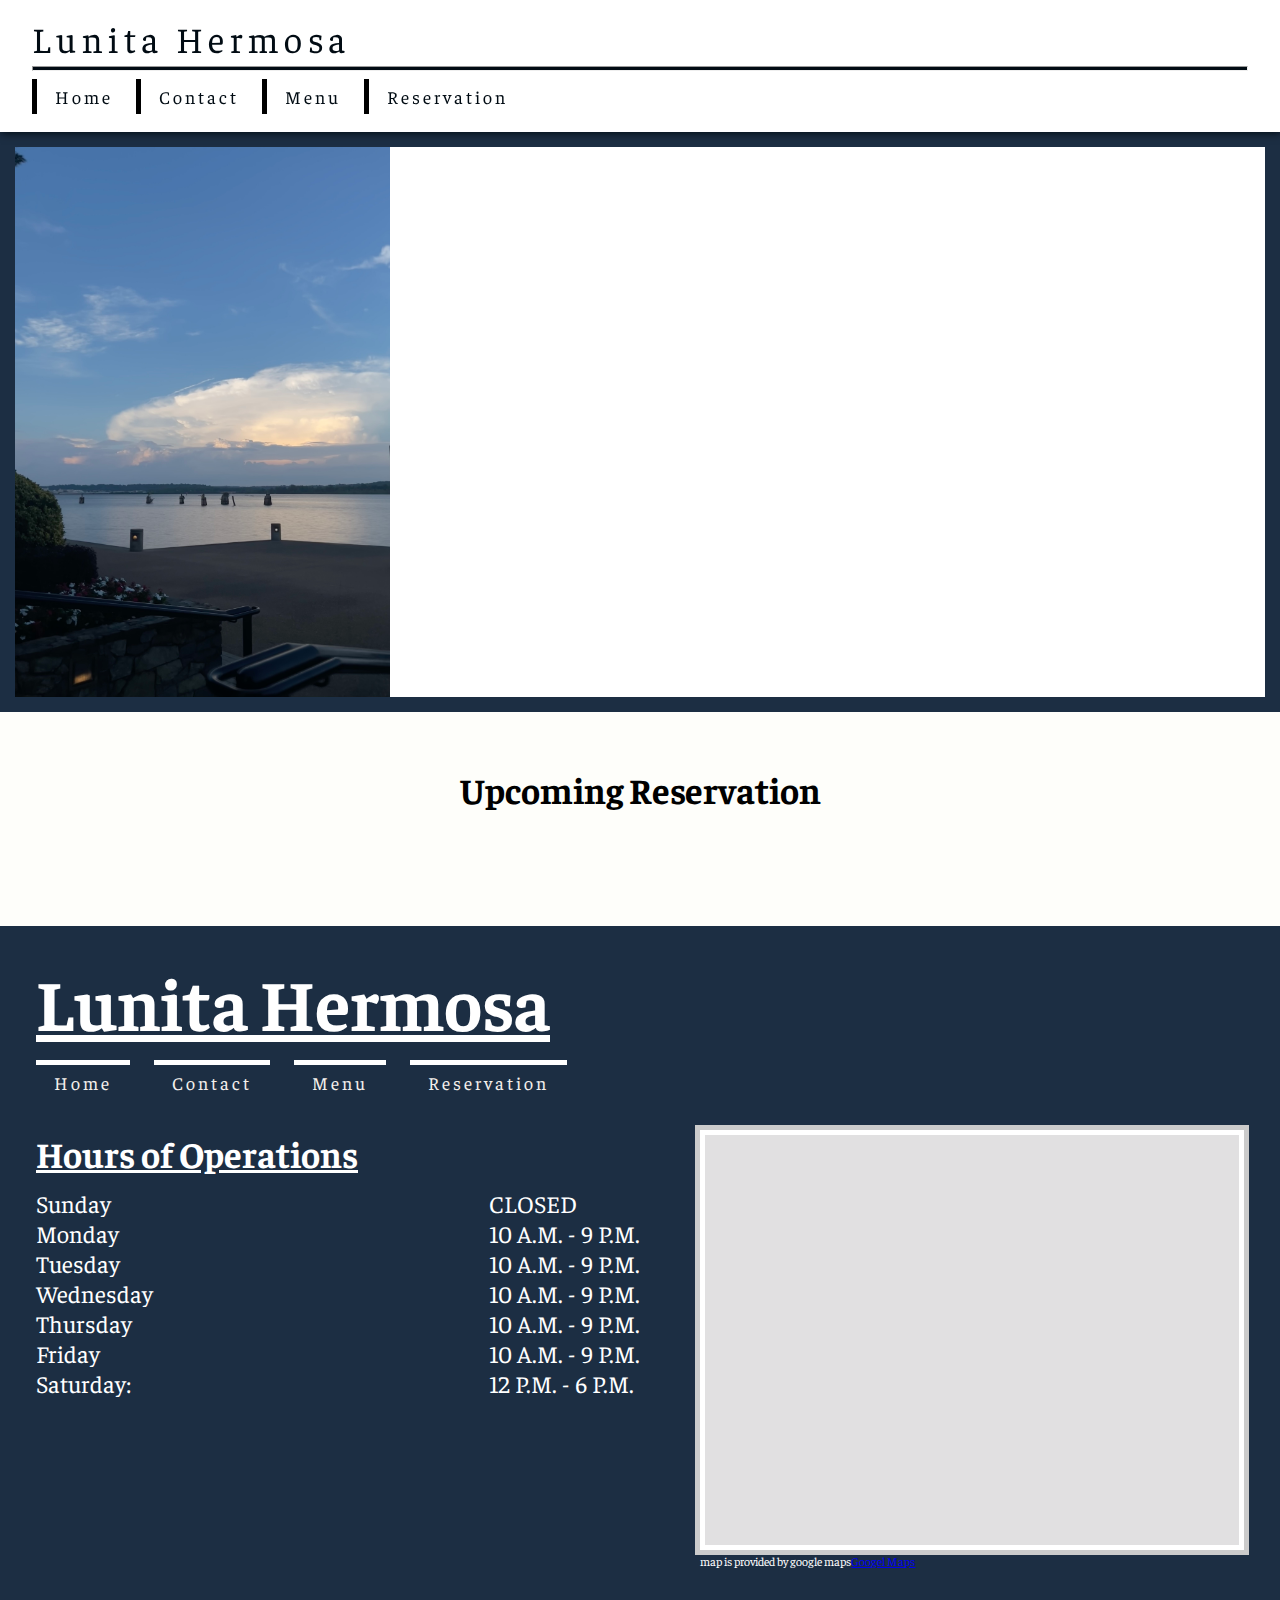
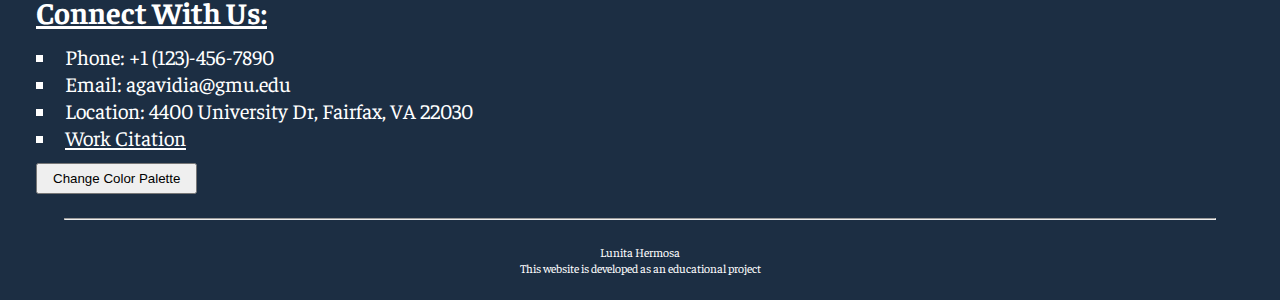
<file: account.html>
<!DOCTYPE html>
<html lang="en">
    <head>
        <meta charset="utf-8">
        <meta http-equiv="X-UA-Compatible" content="IE=edge">
        <title>Lunita Hermosa | Account</title>
        <meta name="description" content="A webpage to reserve a table at our restaurant">
        <meta name="viewport" content="width=device-width, initial-scale=1">
        <link rel="stylesheet" href="./css/index.css">
        <link rel="preconnect" href="https://fonts.googleapis.com">
        <link rel="preconnect" href="https://fonts.gstatic.com" crossorigin>
        <link href="https://fonts.googleapis.com/css2?family=Faustina:ital,wght@0,300..800;1,300..800&family=Lora:ital,wght@0,400..700;1,400..700&family=Mate+SC&family=Merriweather:ital,wght@0,300;0,400;0,700;0,900;1,300;1,400;1,700;1,900&display=swap" rel="stylesheet">
    </head>
    <body>
        <div class="container">
            <header>
                <div class="header-nav">
                    <a href="./index.html">Lunita Hermosa</a>
                    <div class="header-buttons">
                        <a id="accountBTN" class="accountLink" href="./account.html">
                            <div class="loginbutton">
                                <div class="body">
                                    <div class="head"></div>
                                    <div class="lbody"></div>
                                </div>
                            </div>
                        </a>
                        <div class="menuIcon" onclick="mainMenuDD()">
                            <div class="bar"></div>
                            <div class="bar"></div>
                            <div class="bar"></div>
                        </div>
                    </div>  
                </div>
                <hr>
                <nav>
                    <ul>
                        <li><a href="./index.html">Home</a></li>
                        <li><a href="./contact.html">Contact</a></li>
                        <li><a href="./menu.html">Menu</a></li>
                        <li><a href="./reservation.html">Reservation</a></li>
                    </ul>
                </nav>
            </header>
            <div class="content">
                <div class="accountPage">
                    <div class="userHeader">
                        <figure>
                            <div class="blankSpace" style="background-image: url(./images/sky4.jpeg);"></div>
                            <figcaption id="greeting"></figcaption>
                        </figure>
                    </div>
                    <div class="tableReserveInfo">
                        <article>
                            <h1>Upcoming Reservation</h1>
                            <section class="reservation-grid" id="reservationInformation"></section>
                        </article>
                    </div>
                </div>
            </div>
            <footer>
                <div class="footer-info">
                    <section class="branding">
                        <h2>Lunita Hermosa</h2>
                    </section>
                    <div>
                        <nav>
                            <ul>
                                <li><a href="./index.html">Home</a></li>
                                <li><a href="./contact.html">Contact</a></li>
                                <li><a href="./menu.html">Menu</a></li>
                                <li><a href="./reservation.html">Reservation</a></li>
                            </ul>
                        </nav>
                    </div>
                </div>
                <div class="s-row">
                    <section class="operations">
                        <h2>Hours of Operations</h2>
                        <div class="dayhours">
                            <ul>
                                <li>Sunday</li>
                                <li>Monday</li>
                                <li>Tuesday</li>
                                <li>Wednesday</li>
                                <li>Thursday</li>
                                <li>Friday</li>
                                <li>Saturday: </li>
                            </ul>
                            <div class="separator"></div>
                            <ul>
                                <li>CLOSED</li>
                                <li>10 A.M. - 9 P.M.</li>
                                <li>10 A.M. - 9 P.M.</li>
                                <li>10 A.M. - 9 P.M.</li>
                                <li>10 A.M. - 9 P.M.</li>
                                <li>10 A.M. - 9 P.M.</li>
                                <li>12 P.M. - 6 P.M.</li>
                            </ul>
                        </div>
                    </section>
                    <figure>
                        <iframe src="https://www.google.com/maps/embed?pb=!1m18!1m12!1m3!1d10583.272485200843!2d-77.31026057217068!3d38.83637701400065!2m3!1f0!2f0!3f0!3m2!1i1024!2i768!4f13.1!3m3!1m2!1s0x89b64e96394b91cd%3A0x72326e785448640!2sFairfax%2C%20VA!5e0!3m2!1sen!2sus!4v1726766849119!5m2!1sen!2sus" allowfullscreen="" loading="lazy" referrerpolicy="no-referrer-when-downgrade"></iframe>
                        <p>map is provided by google maps<a href="https://www.google.com/maps/place/Fairfax,+VA/@38.852276,-77.3224375,14z/data=!3m1!4b1!4m6!3m5!1s0x89b64e96394b91cd:0x72326e785448640!8m2!3d38.8462236!4d-77.3063733!16zL20vMG1uemQ?entry=ttu&g_ep=EgoyMDI0MDkyNC4wIKXMDSoASAFQAw%3D%3D">Googel Maps</a></p>
                    </figure>
                </div>
                <div class="business-info">
                    <section class="footer-contact">
                        <h2>Connect With Us:</h2>
                        <ul>
                            <li>Phone: +1 (123)-456-7890</li>
                            <li>Email: agavidia@gmu.edu</li>
                            <li>Location: 4400 University Dr, Fairfax, VA 22030</li>
                            <li><a href="./citation.html">Work Citation</a></li>
                            <button id="colorButton">Change Color Palette</button>
                        </ul>
                    </section>
                </div>
                <hr>
                <span>Lunita Hermosa <br> This website is developed as an educational project</span>
            </footer>
        </div>
        <script src="./js/accountBTN.js" async defer></script>
        <script src="./js/mainMenu.js" async defer></script>
        <script src="./js/displayData.js" async defer></script>
        <script src="./js/updateReserve.js" async defer></script>
        <script src="./js/paletteChange.js" async defer></script>
    </body>
</html>
</file>
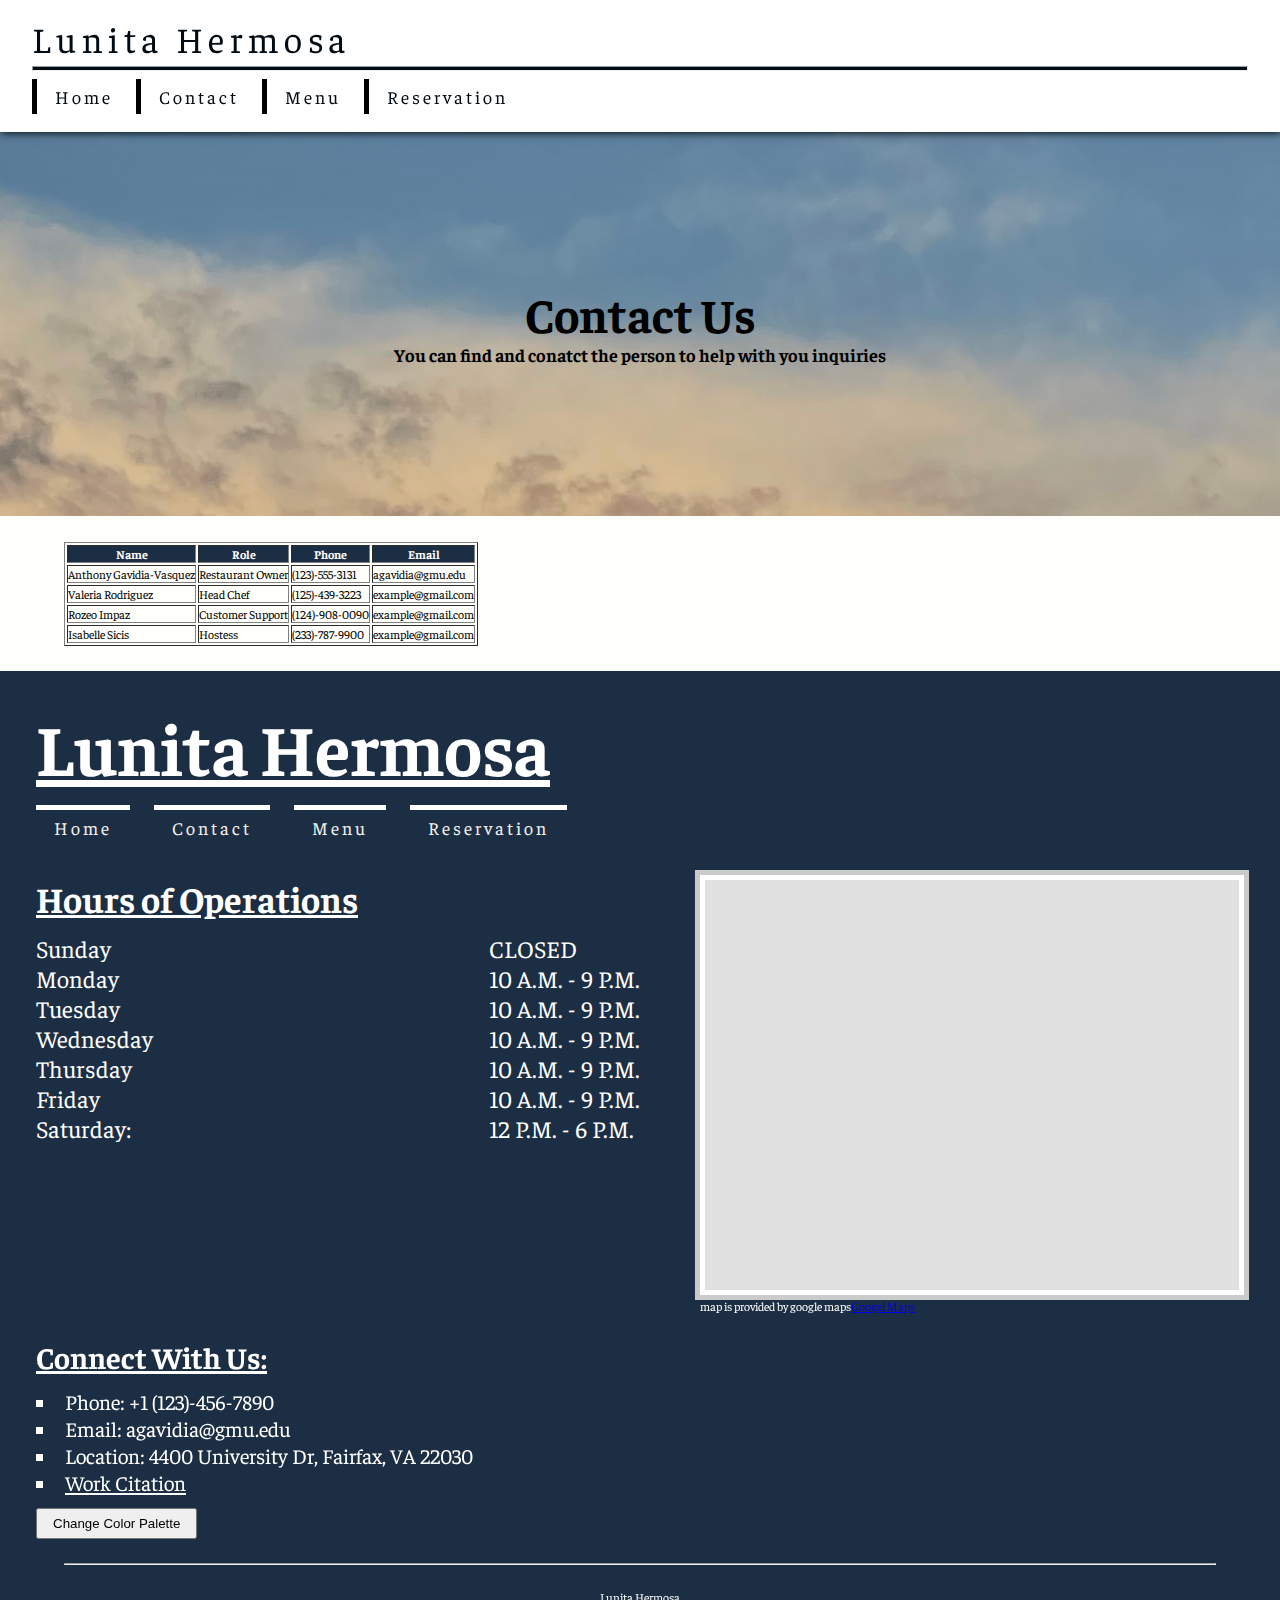
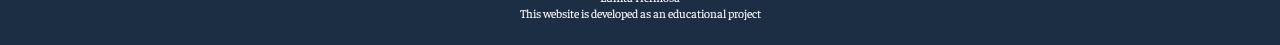
<file: contact.html>
<!DOCTYPE html>
<html lang="en">
    <head>
        <meta charset="utf-8">
        <meta http-equiv="X-UA-Compatible" content="IE=edge">
        <title>Lunita Hermosa | Contact Directory</title>
        <meta name="description" content="Contact list of our employees">
        <meta name="viewport" content="width=device-width, initial-scale=1">
        <link rel="stylesheet" href="./css/index.css">
        <link rel="preconnect" href="https://fonts.googleapis.com">
        <link rel="preconnect" href="https://fonts.gstatic.com" crossorigin>
        <link href="https://fonts.googleapis.com/css2?family=Faustina:ital,wght@0,300..800;1,300..800&family=Lora:ital,wght@0,400..700;1,400..700&family=Mate+SC&family=Merriweather:ital,wght@0,300;0,400;0,700;0,900;1,300;1,400;1,700;1,900&display=swap" rel="stylesheet">
        <script src="https://code.jquery.com/jquery-3.6.0.min.js"></script>
        <link rel="stylesheet" type="text/css" href="https://cdn.datatables.net/2.1.8/css/dataTables.dataTables.min.css">
        <script src="https://cdn.datatables.net/2.1.8/js/dataTables.min.js "></script>
    </head>
    <body>
        <div class="container">
            <header>
                <div class="header-nav">
                    <a href="./index.html">Lunita Hermosa</a>
                    <div class="header-buttons">
                        <a id="accountBTN" class="accountLink" href="./account.html">
                            <div class="loginbutton">
                                <div class="body">
                                    <div class="head"></div>
                                    <div class="lbody"></div>
                                </div>
                            </div>
                        </a>
                        <div class="menuIcon" onclick="mainMenuDD()">
                            <div class="bar"></div>
                            <div class="bar"></div>
                            <div class="bar"></div>
                        </div>
                    </div>  
                </div>
                <hr>
                <nav>
                    <ul>
                        <li><a href="./index.html">Home</a></li>
                        <li><a href="./contact.html">Contact</a></li>
                        <li><a href="./menu.html">Menu</a></li>
                        <li><a href="./reservation.html">Reservation</a></li>
                    </ul>
                </nav>
            </header>
            <div class="content">
                <div class="contactHero">
                    <h1>Contact Us</h1>
                    <h2>You can find and conatct the person to help with you inquiries</h2>
                </div>
                
                <div class="contactList">
                    <table border=1 id="contactTable">
                        <thead>
                            <tr class='rowShade'>
                                <th>Name</th>
                                <th>Role</th>
                                <th>Phone</th>
                                <th>Email</th>
                            </tr>
                        </thead>
                        <tbody>
                            <script>
                                $(document).ready(function(){
                                        $.ajax({
                                            type: "GET",
                                            url: "contacts.json",
                                            dataType: "json",
                                            success: function(data){
                                                    $.each(data.contacts, function(index, contact){
                                                        var name = contact.person
                                                        var role = contact.role
                                                        var phone = contact.phone
                                                        var email = contact.email
                                                        var tableRow =  "<tr>" + 
                                                                                "<td>" + name + "</td>" + 
                                                                                "<td>" + role + "</td>" + 
                                                                                "<td>" + phone + "</td>" + 
                                                                                "<td>" + email + "</td>" +  
                                                                        "</tr>"
                                                        $("#contactTable tbody").append(tableRow);
                                                    })
                                                    new DataTable('#contactTable');
                                                }
                                            }
                                        )   
                                    }
                                )
                            </script>
                        </tbody>
                    </table>
                </div>
            </div>
            <footer>
                <div class="footer-info">
                    <section class="branding">
                        <h2>Lunita Hermosa</h2>
                    </section>
                    <div>
                        <nav>
                            <ul>
                                <li><a href="./index.html">Home</a></li>
                                <li><a href="./contact.html">Contact</a></li>
                                <li><a href="./menu.html">Menu</a></li>
                                <li><a href="./reservation.html">Reservation</a></li>
                            </ul>
                        </nav>
                    </div>
                </div>
                <div class="s-row">
                    <section class="operations">
                        <h2>Hours of Operations</h2>
                        <div class="dayhours">
                            <ul>
                                <li>Sunday</li>
                                <li>Monday</li>
                                <li>Tuesday</li>
                                <li>Wednesday</li>
                                <li>Thursday</li>
                                <li>Friday</li>
                                <li>Saturday: </li>
                            </ul>
                            <div class="separator"></div>
                            <ul>
                                <li>CLOSED</li>
                                <li>10 A.M. - 9 P.M.</li>
                                <li>10 A.M. - 9 P.M.</li>
                                <li>10 A.M. - 9 P.M.</li>
                                <li>10 A.M. - 9 P.M.</li>
                                <li>10 A.M. - 9 P.M.</li>
                                <li>12 P.M. - 6 P.M.</li>
                            </ul>
                        </div>
                    </section>
                    <figure>
                        <iframe src="https://www.google.com/maps/embed?pb=!1m18!1m12!1m3!1d10583.272485200843!2d-77.31026057217068!3d38.83637701400065!2m3!1f0!2f0!3f0!3m2!1i1024!2i768!4f13.1!3m3!1m2!1s0x89b64e96394b91cd%3A0x72326e785448640!2sFairfax%2C%20VA!5e0!3m2!1sen!2sus!4v1726766849119!5m2!1sen!2sus" allowfullscreen="" loading="lazy" referrerpolicy="no-referrer-when-downgrade"></iframe>
                        <p>map is provided by google maps<a href="https://www.google.com/maps/place/Fairfax,+VA/@38.852276,-77.3224375,14z/data=!3m1!4b1!4m6!3m5!1s0x89b64e96394b91cd:0x72326e785448640!8m2!3d38.8462236!4d-77.3063733!16zL20vMG1uemQ?entry=ttu&g_ep=EgoyMDI0MDkyNC4wIKXMDSoASAFQAw%3D%3D">Googel Maps</a></p>
                    </figure>
                </div>
                <div class="business-info">
                    <section class="footer-contact">
                        <h2>Connect With Us:</h2>
                        <ul>
                            <li>Phone: +1 (123)-456-7890</li>
                            <li>Email: agavidia@gmu.edu</li>
                            <li>Location: 4400 University Dr, Fairfax, VA 22030</li>
                            <li><a href="./citation.html">Work Citation</a></li>
                            <button id="colorButton">Change Color Palette</button>
                        </ul>
                    </section>
                </div>
                <hr>
                <span>Lunita Hermosa<br> This website is developed as an educational project</span>
            </footer>
        </div>
        <script src="./js/accountBTN.js" async defer></script>
        <script src="./js/mainMenu.js" async defer></script>
        <script src="./js/paletteChange.js" async defer></script>
    </body>
</html>
</file>
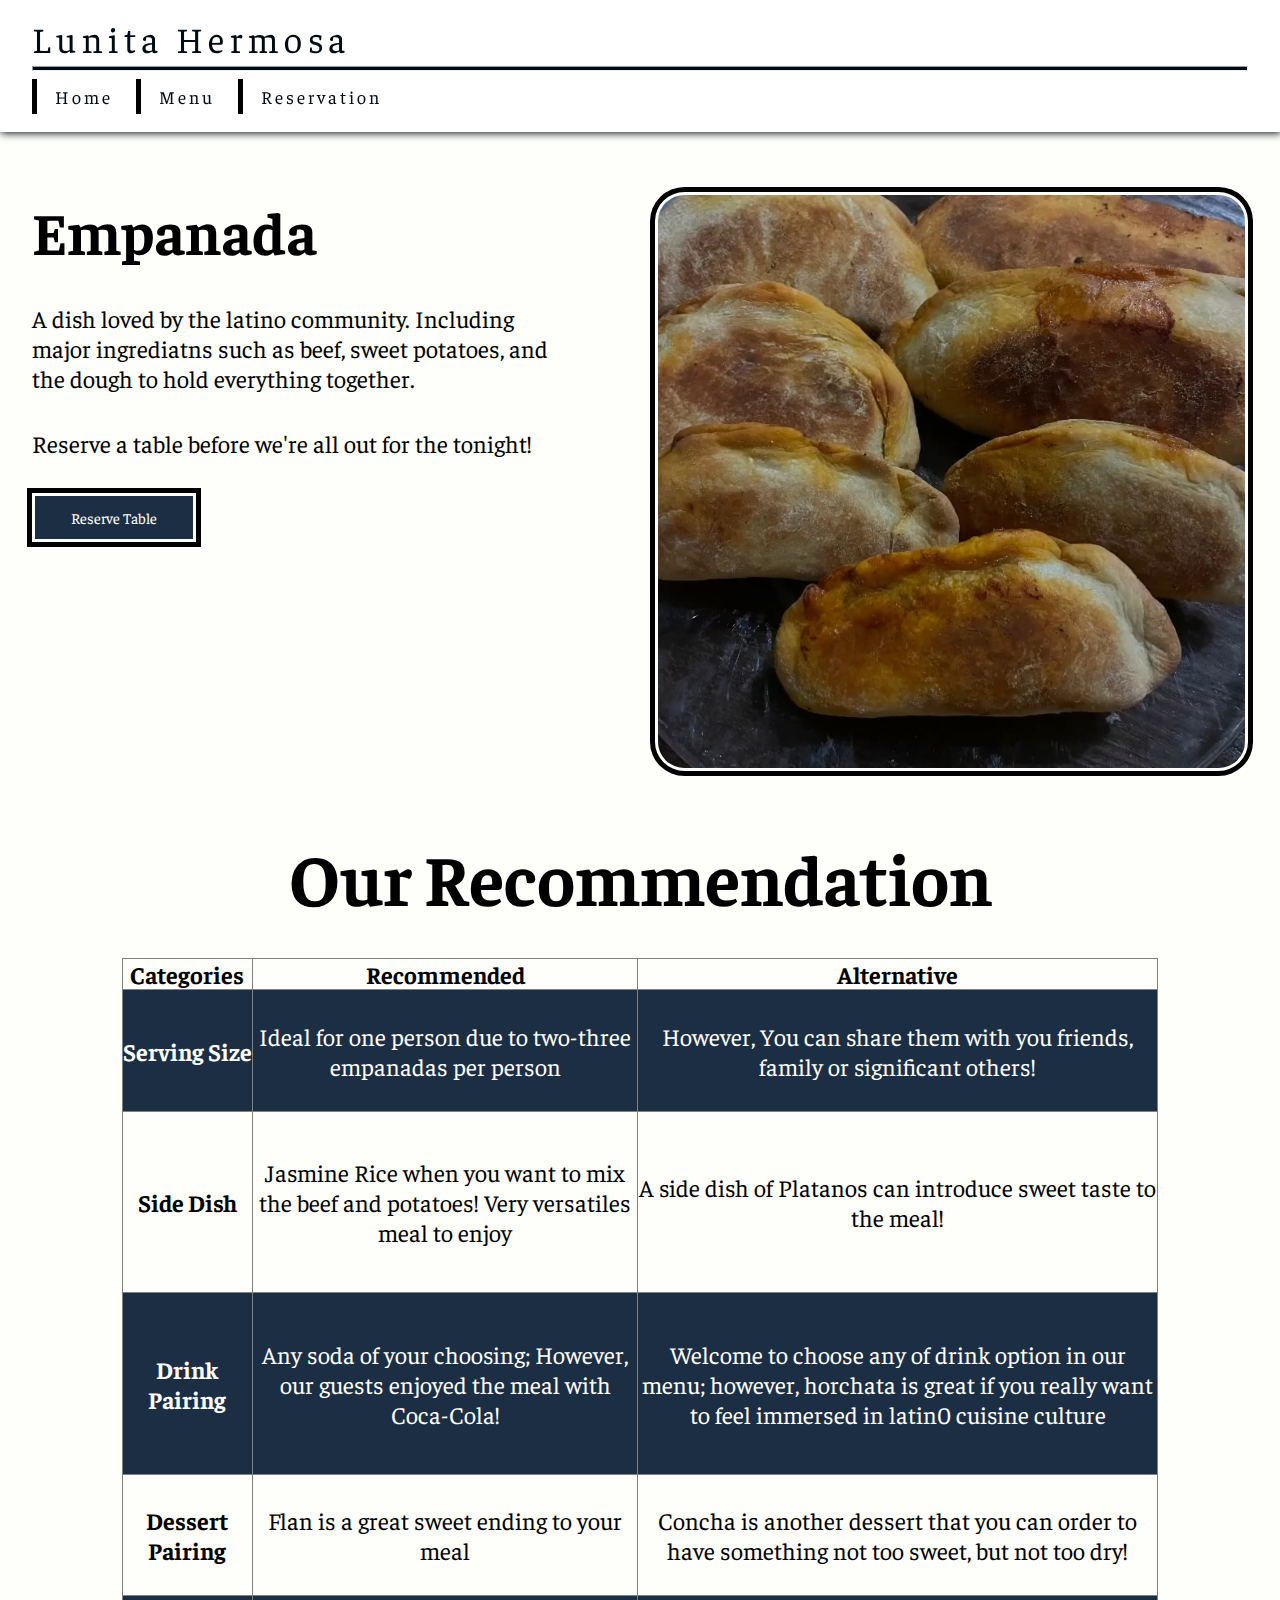
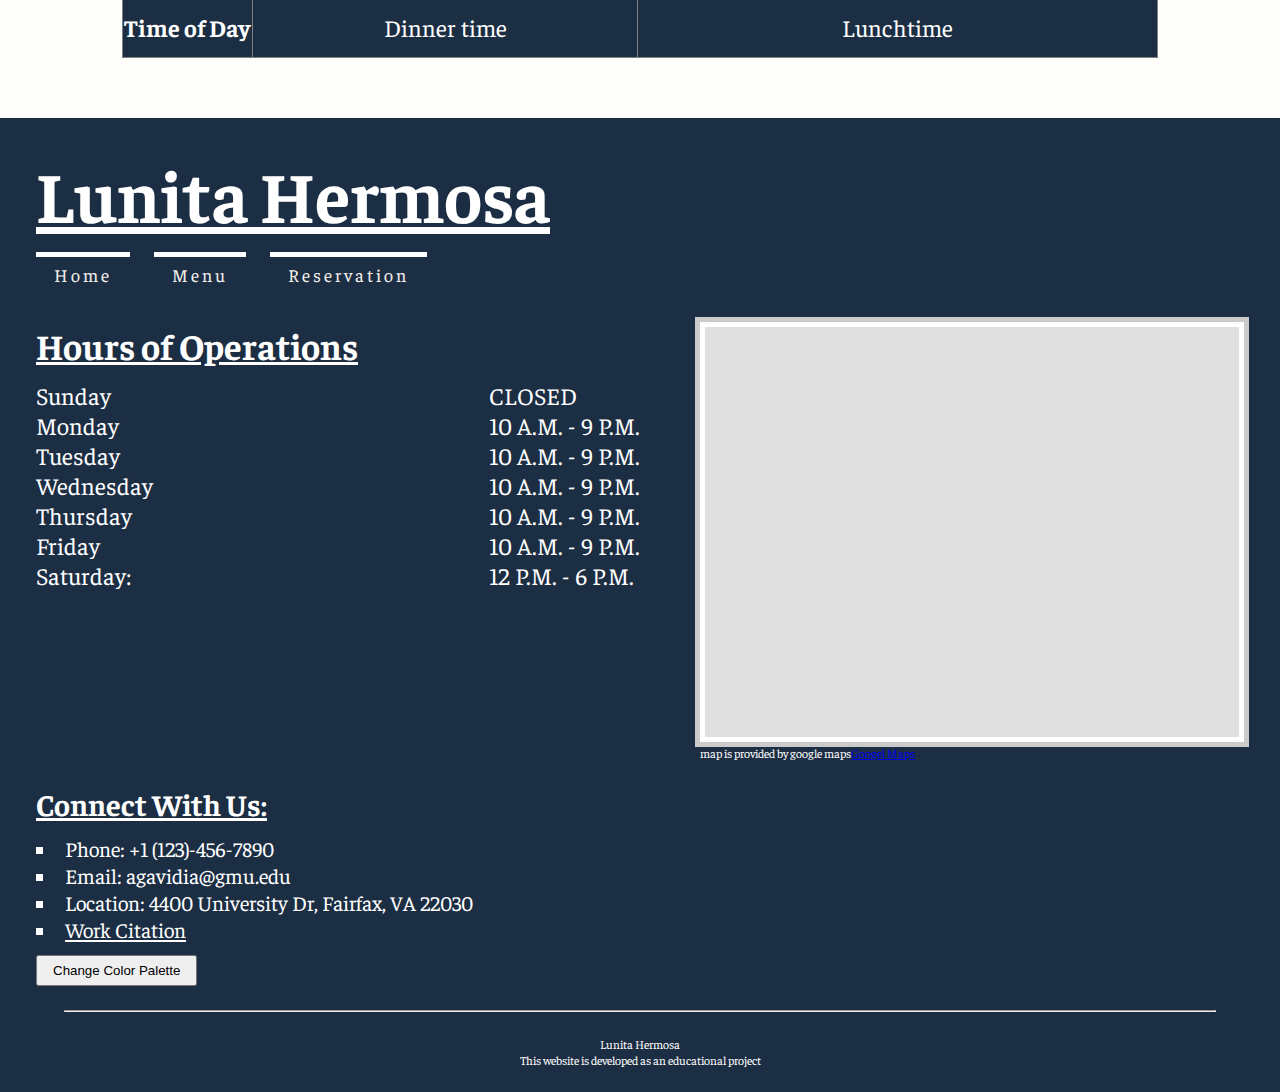
<file: empanada.html>
<!DOCTYPE html>
<html lang="en">
    <head>
        <meta charset="utf-8">
        <meta http-equiv="X-UA-Compatible" content="IE=edge">
        <title>Lunita Hermosa | Empanada</title>
        <meta name="description" content="Empanada page where you can see how our empanada could look like and our Recommended pairings">
        <meta name="viewport" content="width=device-width, initial-scale=1">
        <link rel="stylesheet" href="./css/index.css">
        <link rel="preconnect" href="https://fonts.googleapis.com">
        <link rel="preconnect" href="https://fonts.gstatic.com" crossorigin>
        <link href="https://fonts.googleapis.com/css2?family=Faustina:ital,wght@0,300..800;1,300..800&family=Lora:ital,wght@0,400..700;1,400..700&family=Mate+SC&family=Merriweather:ital,wght@0,300;0,400;0,700;0,900;1,300;1,400;1,700;1,900&display=swap" rel="stylesheet">
    </head>
    <body>
        <div class="container">
            <header>
                <div class="header-nav">
                    <a href="./index.html">Lunita Hermosa</a>
                    <div class="header-buttons">
                        <a id="accountBTN" class="accountLink" href="./account.html">
                            <div class="loginbutton">
                                <div class="body">
                                    <div class="head"></div>
                                    <div class="lbody"></div>
                                </div>
                            </div>
                        </a>
                        <div class="menuIcon" onclick="mainMenuDD()">
                            <div class="bar"></div>
                            <div class="bar"></div>
                            <div class="bar"></div>
                        </div>
                    </div>  
                </div>
                <hr>
                <nav>
                    <ul>
                        <li><a href="./index.html">Home</a></li>
                        <li><a href="./menu.html">Menu</a></li>
                        <li><a href="./reservation.html">Reservation</a></li>
                    </ul>
                </nav>
            </header>
            <div class="content">
                <div class="itemContent">
                    <div class="itemDescription">
                        <h1>Empanada</h1>
                        <p>A dish loved by the latino community. Including major ingrediatns such as beef,
                            sweet potatoes, and the dough to hold everything together. 
                        </p>
                        <p>Reserve a table before we're all out for the tonight!</p>
                        <a id="rBtn" href="./reservation.html">Reserve Table</a>
                    </div>
                    <figure class="itemIMG">
                        <img src="./images/empanada.jpeg" alt="7 empanadas on a plate">
                    </figure>
                </div>
                <div class="tableTitle"><h1>Our Recommendation</h1></div>
                <div class="itemPairing">
                    <table border=1>
                        <thead>
                            <tr>
                                <th>Categories</th>
                                <th>Recommended</th>
                                <th>Alternative</th>
                            </tr>
                        </thead>
                        <tbody>
                            <tr class="rowShade">
                                <th>Serving Size</th>
                                <td>Ideal for one person due to two-three empanadas per person</td>
                                <td>However, You can share them with you friends, family or significant others!</td>
                            </tr>
                            <tr>
                                <th>Side Dish</th>
                                <td>Jasmine Rice when you want to mix the beef and potatoes! Very versatiles meal to enjoy</td>
                                <td>A side dish of Platanos can introduce sweet taste to the meal!</td>
                            </tr>
                            <tr class="rowShade">
                                <th>Drink Pairing</th>
                                <td>Any soda of your choosing; However, our guests enjoyed the meal with Coca-Cola!</td>
                                <td>Welcome to choose any of drink option in our menu; however, horchata is
                                     great if you really want to feel immersed in latin0 cuisine culture </td>
                            </tr>
                            <tr>
                                <th>Dessert Pairing</th>
                                <td>Flan is a great sweet ending to your meal</td>
                                <td>Concha is another dessert that you can order to have something not too sweet, but not too dry!</td>
                            </tr>
                            <tr class="rowShade">
                                <th>Time of Day</th>
                                <td>Dinner time</td>
                                <td>Lunchtime</td>
                            </tr>
                        </tbody>
                    </table>
                </div>
            </div>
            <footer>
                <div class="footer-info">
                    <section class="branding">
                        <h2>Lunita Hermosa</h2>
                    </section>
                    <div>
                        <nav>
                            <ul>
                                <li><a href="./index.html">Home</a></li>
                                <li><a href="./menu.html">Menu</a></li>
                                <li><a href="./reservation.html">Reservation</a></li>
                            </ul>
                        </nav>
                    </div>
                </div>
                <div class="s-row">
                    <section class="operations">
                        <h2>Hours of Operations</h2>
                        <div class="dayhours">
                            <ul>
                                <li>Sunday</li>
                                <li>Monday</li>
                                <li>Tuesday</li>
                                <li>Wednesday</li>
                                <li>Thursday</li>
                                <li>Friday</li>
                                <li>Saturday: </li>
                            </ul>
                            <div class="separator"></div>
                            <ul>
                                <li>CLOSED</li>
                                <li>10 A.M. - 9 P.M.</li>
                                <li>10 A.M. - 9 P.M.</li>
                                <li>10 A.M. - 9 P.M.</li>
                                <li>10 A.M. - 9 P.M.</li>
                                <li>10 A.M. - 9 P.M.</li>
                                <li>12 P.M. - 6 P.M.</li>
                            </ul>
                        </div>
                    </section>
                    <figure>
                        <iframe src="https://www.google.com/maps/embed?pb=!1m18!1m12!1m3!1d10583.272485200843!2d-77.31026057217068!3d38.83637701400065!2m3!1f0!2f0!3f0!3m2!1i1024!2i768!4f13.1!3m3!1m2!1s0x89b64e96394b91cd%3A0x72326e785448640!2sFairfax%2C%20VA!5e0!3m2!1sen!2sus!4v1726766849119!5m2!1sen!2sus" allowfullscreen="" loading="lazy" referrerpolicy="no-referrer-when-downgrade"></iframe>
                        <p>map is provided by google maps<a href="https://www.google.com/maps/place/Fairfax,+VA/@38.852276,-77.3224375,14z/data=!3m1!4b1!4m6!3m5!1s0x89b64e96394b91cd:0x72326e785448640!8m2!3d38.8462236!4d-77.3063733!16zL20vMG1uemQ?entry=ttu&g_ep=EgoyMDI0MDkyNC4wIKXMDSoASAFQAw%3D%3D">Googel Maps</a></p>
                    </figure>
                </div>
                <div class="business-info">
                    <section class="footer-contact">
                        <h2>Connect With Us:</h2>
                        <ul>
                            <li>Phone: +1 (123)-456-7890</li>
                            <li>Email: agavidia@gmu.edu</li>
                            <li>Location: 4400 University Dr, Fairfax, VA 22030</li>
                            <li><a href="./citation.html">Work Citation</a></li>
                            <button id="colorButton">Change Color Palette</button>
                        </ul>
                    </section>
                </div>
                <hr>
                <span>Lunita Hermosa<br> This website is developed as an educational project</span>
            </footer>
        </div>
        <script src="./js/accountBTN.js" async defer></script>
        <script src="./js/mainMenu.js" async defer></script>
        <script src="./js/paletteChange.js" async defer></script>
    </body>
</html>
</file>
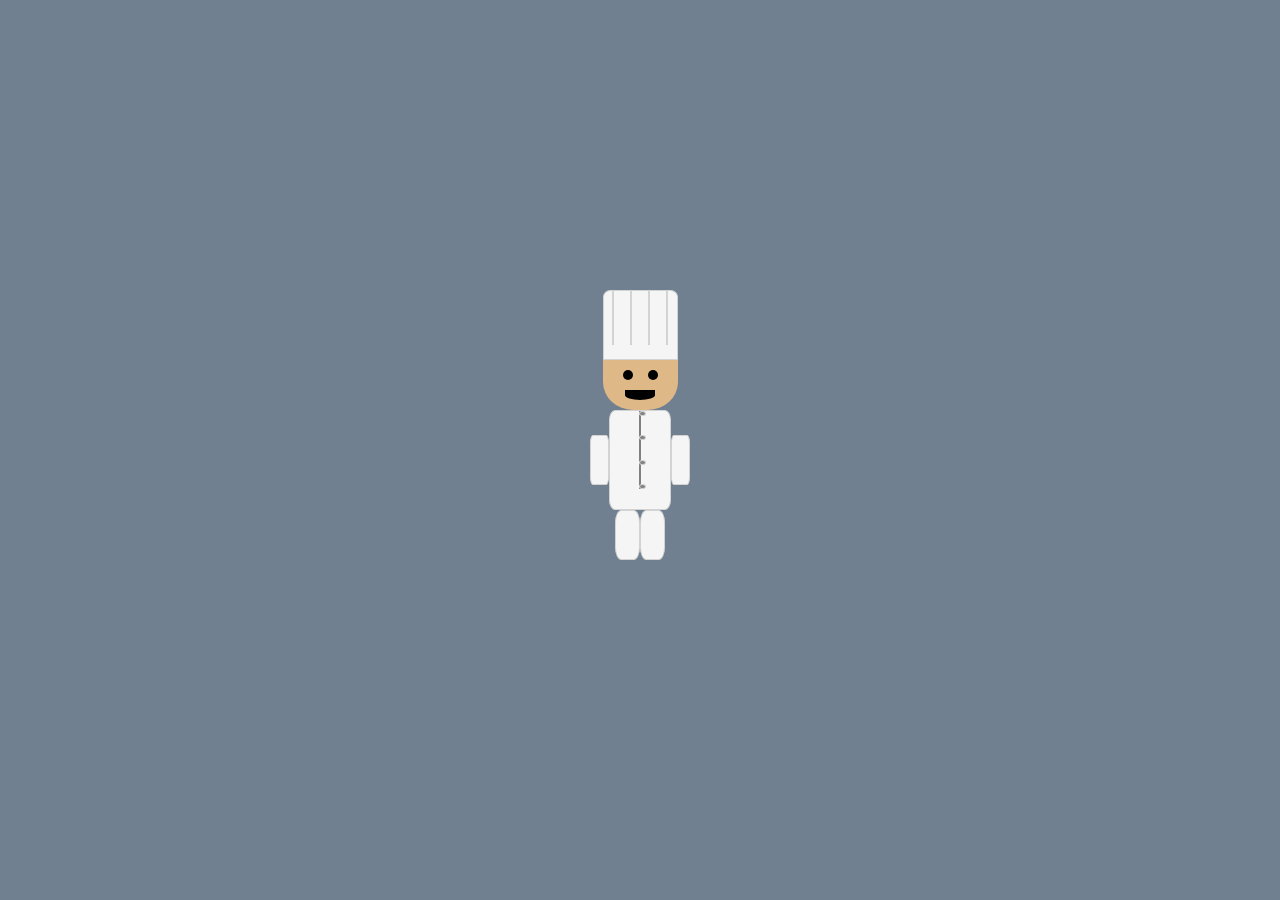
<file: mascot.html>
<!DOCTYPE html>
<html>
    <head>
        <meta charset="utf-8">
        <meta http-equiv="X-UA-Compatible" content="IE=edge">
        <title></title>
        <meta name="description" content="">
        <meta name="viewport" content="width=device-width, initial-scale=1">
        <link rel="stylesheet" href="./css/mascot.css">
    </head>
    <body>
        <!--This is for testing purpose-->
        <div class="mascot">
            <div class="head">
                <div class="chefHat">
                    <div class="lining"></div>
                    <div class="lining"></div>
                    <div class="lining"></div>
                    <div class="lining"></div>
                </div>
                <div class="leftEye"></div>
                <div class="rightEye"></div>
                <div class="mouth"></div>
            </div>
            <div class="body">
                <div class="leftArm"></div>
                <div class="belly">
                    <div class="lining">
                        <div class="buttons"></div>
                        <div class="buttons"></div>
                        <div class="buttons"></div>
                        <div class="buttons"></div>
                    </div>
                </div>
                <div class="rightArm"></div>
            </div>
            <div class="legs">
                <div class="leftLeg"></div>
                <div class="rightLeg"></div>
            </div>
        </div>
        <script src="./js/mascotAnimation.js" async defer></script>
    </body>
</html>
</file>
<file: css/index.css>
* {
  margin: 0;
  padding: 0;
  box-sizing: border-box;
}

:root {
  background-color: #FEFEFA;
  font-size: 12px;
  font-family: "Faustina", "lora", "mate-sc-static", "Merriweather-static";
  color: black;
  scroll-behavior: smooth;
}

::-moz-selection {
  background-color: #ef778b;
  color: #010B13;
}

::selection {
  background-color: #ef778b;
  color: #010B13;
}

body {
  width: 100%;
  height: -moz-fit-content;
  height: fit-content;
}

.container {
  width: 100%;
  height: -moz-fit-content;
  height: fit-content;
  display: flex;
  flex-direction: column;
}
.container header {
  width: 100%;
  min-height: 80px;
  display: flex;
  flex-direction: column;
  padding: 1.25rem 2.5%;
  gap: 5px;
  font-size: clamp(1.25rem, 1.5vw, 1.5rem);
  box-shadow: 1px 1px 8px #010B13;
  background-color: #ffffff;
  position: sticky;
  top: 0;
  z-index: 999;
}
.container header .header-nav {
  font-size: clamp(1.25rem, 3vw, 3rem);
  letter-spacing: 0.45rem;
  width: 100%;
  height: auto;
  display: flex;
  align-items: center;
  justify-content: space-between;
  background-color: #ffffff;
}
.container header .header-nav .header-buttons {
  gap: 20px;
  justify-content: center;
  align-items: center;
  display: flex;
}
.container header .header-nav .header-buttons .accountLink .loginbutton {
  background-color: #010B13;
  color: white;
  cursor: pointer;
  display: flex;
  align-items: center;
  justify-content: center;
  width: 3rem;
  height: 3rem;
  border-radius: 50%;
  border: none;
  flex-direction: column;
  font-size: 16px;
}
.container header .header-nav .header-buttons .accountLink .loginbutton .body {
  display: flex;
  justify-content: center;
  align-items: center;
  flex-direction: column;
}
.container header .header-nav .header-buttons .accountLink .loginbutton .body .head {
  background-color: #F4F0EC;
  width: 1rem;
  height: 1rem;
  border-radius: 50%;
}
.container header .header-nav .header-buttons .accountLink .loginbutton .body .lbody {
  width: 1.25rem;
  height: 0.65rem;
  background-color: #F4F0EC;
  border-radius: 30px 30px 0 0;
}
.container header .header-nav .header-buttons .accountLink .loginbutton:hover {
  background-color: #1C2E43;
  outline: 2px solid #05051f;
}
.container header .header-nav .header-buttons .accountLink .loginbutton:hover .head {
  background-color: #E9C5B8;
}
.container header .header-nav .header-buttons .accountLink .loginbutton:hover .lbody {
  background-color: #E9C5B8;
}
.container header .header-nav .header-buttons .accountLink:hover {
  color: transparent;
  border-left: none;
  padding: 0;
  background-color: transparent;
}
.container header .header-nav .menuIcon {
  display: none;
  cursor: pointer;
}
.container header .header-nav .menuIcon .bar {
  display: none;
  width: 1.75rem;
  height: 4px;
  margin: 3px auto;
  background-color: #010B13;
}
.container header .header-nav a {
  color: #010B13;
  text-decoration: none;
  transition: 0.2s ease-in;
}
.container header .header-nav a:hover {
  color: #E9C5B8;
  border-left: 10px solid #E9C5B8;
  padding: 2.5px 2rem;
  background-color: #1C2E43;
}
.container header hr {
  width: 100%;
  height: 5px;
  background-color: #010B13;
}
.container header ul {
  display: flex;
  width: 100%;
  gap: 5px;
}
.container header ul li {
  list-style: none;
  margin: 0.75rem 0;
  text-wrap: nowrap;
}
.container header ul li a {
  color: #010B13;
  text-decoration: none;
  border-left: 5px solid rgb(0, 0, 0);
  transition: 0.2s ease-in;
  padding: 0.5rem 1.5rem;
  font-size: clamp(1.25rem, 2vw, 1.5rem);
  letter-spacing: 0.25rem;
}
.container header ul li a:hover {
  color: #E9C5B8 !important;
  border-left: 10px solid #E9C5B8 !important;
  padding: 1rem 2rem;
  background-color: #1C2E43;
}
.container header ul li a:focus {
  color: #E9C5B8 !important;
  border-left: 10px solid #E9C5B8 !important;
  background-color: #1C2E43;
}
.container header ul li a:visited {
  color: #0d0d38;
  border-color: #0d0d38;
}
@media screen and (max-width: 1000px) {
  .container header {
    position: sticky;
    top: 0;
  }
  .container header .header-nav .menuIcon {
    display: block;
  }
  .container header .header-nav .menuIcon .bar {
    display: block;
  }
  .container header nav ul {
    display: none;
    flex-direction: column;
    align-items: end;
  }
}
.container .content {
  width: 100%;
  height: -moz-fit-content;
  height: fit-content;
  display: flex;
  flex-direction: column;
}
.container .content .intro {
  width: 95%;
  height: auto;
  margin: auto;
  display: flex;
  flex-direction: column;
  gap: 3.5rem;
}
.container .content .intro h1 {
  font-size: clamp(2rem, 4vw, 7rem);
  max-width: 80%;
  text-wrap: balance;
  text-align: center;
  margin: 0 auto;
  padding: 2.5rem 0;
  letter-spacing: 0.35rem;
}
.container .content .intro .mainimg {
  display: flex;
  flex-direction: column;
  overflow: hidden;
  border: 3px solid white;
  outline: 5px solid #242525;
}
.container .content .intro .mainimg img {
  margin: auto;
  width: 100%;
  height: clamp(20rem, 50vw, 50rem);
  background-size: cover;
  background-color: #9E919A;
}
.container .content .intro .mainimg figcaption {
  text-decoration: none;
  font-size: clamp(1rem, 2vw, 1.5rem);
  text-align: end;
  width: 98%;
  margin-top: 1rem;
}
.container .content .intro hr {
  width: 35%;
  height: 10px;
  background-color: #BDA4A8;
}
.container .content .intro section {
  display: flex;
  flex-direction: column;
  gap: 1rem;
  margin-top: 2rem;
  margin-bottom: 10rem;
}
.container .content .intro section h2 {
  font-size: clamp(2.5rem, 4.25vw, 4.25rem);
  text-align: left;
  letter-spacing: 0.3rem;
}
.container .content .intro section p {
  display: flex;
  max-width: 100%;
  font-size: clamp(1.25rem, 2.25vw, 2.25rem);
  margin-left: 15vw;
  padding-left: 2rem;
  border-left: 10px solid #4C4B5B;
  padding-bottom: 2rem;
  letter-spacing: 0.1rem;
}
.container .content .companyCore {
  width: 100%;
  height: -moz-fit-content;
  height: fit-content;
  background-color: #1C2E43;
  padding: 7rem 2.75rem;
  display: flex;
  flex-direction: column;
  gap: 3rem;
  margin-bottom: 2rem;
}
.container .content .companyCore h1 {
  color: #dca0aa;
  font-size: clamp(2.25rem, 4vw, 4rem);
}
.container .content .companyCore section {
  width: 100%;
  margin: auto;
  display: flex;
  flex-direction: column;
  gap: 3rem;
}
.container .content .companyCore section h2 {
  color: #ffd6dd;
  font-size: clamp(1.1rem, 2vw, 2rem);
}
.container .content .companyCore section details {
  border: 5px solid #F4F0EC;
  border-radius: 9px;
  transition: background-color 0.3s ease-in;
}
.container .content .companyCore section details summary {
  font-size: clamp(1.5rem, 2vw, 2.25rem);
  color: #F4F0EC;
  padding: 2.25rem;
  transition: 0.3s ease-in;
}
.container .content .companyCore section details summary:hover {
  background-color: #F4F0EC;
  color: #010B13;
}
.container .content .companyCore section details[open] {
  background-color: #F4F0EC;
}
.container .content .companyCore section details[open] summary {
  color: #010B13;
  border-bottom: 5px solid #010B13;
  margin-bottom: 1rem;
}
.container .content .companyCore section details[open] p {
  font-size: clamp(1rem, 2vw, 1.75rem);
  padding: 1rem;
}
.container .content .companyCore section details[open] ul {
  padding-left: 5rem;
  padding-bottom: 1.5rem;
}
.container .content .companyCore section details[open] ul li {
  list-style: square;
  font-size: clamp(1rem, 2vw, 1.75rem);
}
.container .content .citation {
  width: 100%;
  display: flex;
  flex-direction: column;
  gap: 1.5rem;
  padding-bottom: 2rem;
}
.container .content .citation h1 {
  font-size: clamp(2rem, 6vw, 6rem);
  text-align: center;
  padding: 7% 0;
}
.container .content .citation figure {
  width: 95%;
  display: flex;
  flex-direction: row;
  margin: auto;
  gap: 2.5rem;
}
.container .content .citation figure img {
  width: 50%;
  height: auto;
  max-height: 80rem;
  margin: auto;
  border-radius: 2%;
}
.container .content .citation figure figcaption {
  margin: auto;
  width: 50%;
  padding: 1rem;
  font-size: clamp(1rem, 2vw, 2rem);
  text-align: center;
}
@media screen and (max-width: 1200px) {
  .container .content .citation figure {
    flex-direction: column;
  }
  .container .content .citation figure img {
    width: 95%;
  }
  .container .content .citation figure figcaption {
    width: 90%;
    padding: 0;
  }
}
.container .content .reviews {
  width: 100%;
  display: flex;
  flex-direction: column;
  margin: 4rem 0;
}
.container .content .reviews h1 {
  font-size: clamp(3.5rem, 5vw, 5rem);
  text-align: center;
}
.container .content .reviews section {
  display: flex;
  flex-direction: column;
  gap: 1rem;
}
.container .content .reviews section h2 {
  font-size: clamp(1.2rem, 1.75vw, 1.75rem);
  text-align: center;
}
.container .content .reviews section .carousel {
  width: 90%;
  height: -moz-fit-content;
  height: fit-content;
  margin: auto;
  display: flex;
  overflow-x: auto;
  overflow-y: hidden;
  flex-direction: row;
  gap: 15px;
  padding: 2rem;
  scroll-behavior: smooth;
  position: relative;
  z-index: 0;
}
.container .content .reviews section .carousel .cItem {
  min-width: 30rem;
  min-height: 350px;
  background-color: #1C2E43;
  border: 3px solid white;
  outline: 5px solid #242525;
  border-radius: 30px;
  padding: 2rem 2rem 5rem 2rem;
  display: flex;
  flex-direction: column;
  gap: 0.75rem;
}
.container .content .reviews section .carousel .cItem h3 {
  color: #d3aab0;
  font-size: clamp(2.5rem, 3vw, 3rem);
  text-decoration: underline;
}
.container .content .reviews section .carousel .cItem p {
  color: whitesmoke;
  font-size: clamp(1.5rem, 1.75vw, 1.75rem);
  text-wrap: balance;
}
.container .content .reviews .navDots {
  display: flex;
  justify-content: space-between;
  flex-direction: row;
  width: 100%;
  height: 340px;
  position: absolute;
  align-items: end;
  z-index: 2;
  pointer-events: none;
  padding: 10px;
}
.container .content .reviews .navDots .dot {
  width: 3.25rem;
  height: auto;
  cursor: pointer;
  pointer-events: all;
  border-radius: 50%;
  background-color: rgb(255, 255, 255);
}
.container .content .reviews .navDots .dot img {
  width: 100%;
}
@media screen and (max-width: 800px) {
  .container .content .reviews .navDots {
    height: 560px;
    justify-content: center;
    gap: 5rem;
  }
}
.container .content .redirect {
  width: 100%;
  height: -moz-fit-content;
  height: fit-content;
  margin: 1rem 0 4rem 0;
}
.container .content .redirect hr {
  width: 80%;
  margin: auto;
  border: 2px solid black;
}
.container .content .redirect h1 {
  font-size: clamp(2.75rem, 4vw, 4rem);
  text-align: center;
  padding: 3rem 0;
  text-wrap: balance;
}
.container .content .redirect .cardContainer {
  width: 90%;
  margin: 0 auto;
  height: -moz-fit-content;
  height: fit-content;
  display: flex;
  justify-content: space-between;
}
.container .content .redirect .cardContainer section {
  width: 49%;
  min-height: 30rem;
  background-color: #1C2E43;
  border: 3px solid white;
  outline: 5px solid #242525;
  display: flex;
  flex-direction: column;
  justify-content: center;
  align-items: center;
  gap: 2rem;
  padding: 2.6rem;
}
.container .content .redirect .cardContainer section h2 {
  font-size: clamp(2.25rem, 4vw, 4rem);
  text-align: center;
  color: #dca0aa;
  text-wrap: balance;
}
.container .content .redirect .cardContainer section p {
  font-size: clamp(1.2rem, 1.75vw, 1.75rem);
  width: 95%;
  text-align: center;
  color: rgba(245, 245, 245, 0.847);
  text-wrap: balance;
}
.container .content .redirect .cardContainer section a {
  padding: 1.25rem 3rem;
  font-size: clamp(1rem, 1.5vw, 1.5rem);
  color: black;
  background-color: whitesmoke;
  text-decoration: none;
}
.container .content .redirect .cardContainer section a:hover {
  background-color: #1C2E43;
  border: 5px solid white;
  color: white;
  cursor: pointer;
}
@media screen and (max-width: 800px) {
  .container .content .redirect .cardContainer {
    flex-direction: column;
    gap: 4rem;
  }
  .container .content .redirect .cardContainer section {
    width: 90%;
    margin: auto;
  }
}
.container .content .menuHeader {
  text-align: center;
  padding: 3rem 0;
  font-size: clamp(2.5rem, 5vw, 5rem);
  display: flex;
  align-items: center;
  justify-content: center;
  background-color: #1C2E43;
  margin-bottom: 7rem;
  color: #ffffff;
  padding: clamp(2.5rem, 8vw, 8rem) 0;
}
@media screen and (max-width: 1025px) {
  .container .content .menuHeader {
    margin-bottom: 0rem;
  }
}
.container .content .menu {
  display: flex;
  width: 100%;
  height: -moz-fit-content;
  height: fit-content;
  margin: auto;
  padding-bottom: 4rem;
}
.container .content .menu .sidebar {
  display: flex;
  flex-direction: column;
  width: 24%;
  height: -moz-fit-content;
  height: fit-content;
  text-wrap: balance;
  position: sticky;
  top: 200px;
  padding: 0 1.5rem;
}
.container .content .menu .sidebar nav {
  display: flex;
  flex-direction: column;
  width: 100%;
}
.container .content .menu .sidebar nav ul {
  display: flex;
  flex-direction: column;
  list-style: none;
  justify-content: space-between;
  gap: 6rem;
  height: -moz-fit-content;
  height: fit-content;
}
.container .content .menu .sidebar nav ul li a {
  text-decoration: none;
  color: #1C2E43;
  font-size: clamp(1.25rem, 3.5vh, 3.5rem);
  font-weight: bolder;
  width: 100%;
  border-bottom: 5px solid #1C2E43;
  text-wrap: nowrap;
  padding-right: 1.5rem;
}
.container .content .menu .sidebar nav ul li a:hover {
  color: #E9C5B8 !important;
  border-left: 10px solid #E9C5B8 !important;
  padding: 1rem 2rem;
  background-color: #1C2E43;
}
.container .content .menu .sidebar nav ul li a:focus {
  color: #E9C5B8 !important;
  border-left: 10px solid #E9C5B8 !important;
  background-color: #1C2E43;
}
.container .content .menu .sidebar nav ul li a:visited {
  color: #0d0d38;
  border-color: #0d0d38;
}
.container .content .menu .sidebar nav .filter {
  padding: 0.5rem 0;
  display: flex;
  flex-direction: column;
  height: -moz-fit-content;
  height: fit-content;
  margin-top: 2rem;
  gap: 10px;
}
.container .content .menu .sidebar nav .filter h2 {
  position: sticky;
  top: 0;
  left: 0;
}
.container .content .menu .sidebar nav .filter .filterScroll {
  display: flex;
  flex-direction: column;
  align-items: left;
}
.container .content .menu .sidebar nav .filter .filterScroll label {
  font-size: 2rem;
}
.container .content .menu .sidebar nav .filter .filterScroll input {
  width: 1.75rem;
  height: 1.75rem;
}
@media screen and (max-width: 1025px) {
  .container .content .menu .sidebar nav .filter {
    margin-top: 0;
    flex-direction: row;
    color: white;
    font-size: 0.75rem;
    text-wrap: nowrap;
    align-items: center;
  }
  .container .content .menu .sidebar nav .filter .filterScroll {
    flex-direction: row;
    overflow-x: auto;
    overflow-y: hidden;
    gap: 25px;
  }
  .container .content .menu .sidebar nav .filter .filterScroll label {
    text-wrap: nowrap;
    font-size: 1.25rem;
  }
  .container .content .menu .sidebar nav .filter .filterScroll input {
    width: 1.25rem;
    height: 1.25rem;
  }
}
.container .content .menu .menuOptions {
  width: 74%;
  height: -moz-fit-content;
  height: fit-content;
  display: flex;
  flex-direction: column;
  gap: 30px;
}
.container .content .menu .menuOptions section {
  display: flex;
  flex-direction: column;
  scroll-margin-top: 17rem;
}
.container .content .menu .menuOptions section h2 {
  font-size: clamp(2.5rem, 3.5vw, 3.5rem);
  text-decoration: underline;
}
.container .content .menu .menuOptions section .menuSlider {
  display: flex;
  overflow-y: hidden;
  overflow-x: auto;
  gap: 15px;
}
.container .content .menu .menuOptions section .menuSlider figure {
  margin: 2rem;
  width: 300px;
}
.container .content .menu .menuOptions section .menuSlider figure img {
  width: 300px;
  height: 300px;
  border-radius: 50%;
  border: 3px solid white;
  outline: 5px solid black;
  margin-bottom: 1rem;
}
.container .content .menu .menuOptions section .menuSlider figure figcaption {
  text-align: center;
}
.container .content .menu .menuOptions section .menuSlider figure figcaption a {
  color: black;
}
.container .content .menu .menuOptions section .menuSlider figure figcaption a:hover {
  color: #E9C5B8 !important;
}
.container .content .menu .menuOptions section .menuSlider figure figcaption a:focus {
  color: #E9C5B8 !important;
}
.container .content .menu .menuOptions section .menuSlider figure figcaption a:visited {
  color: #0d0d38;
}
.container .content .bgCredit {
  width: 100%;
  height: -moz-fit-content;
  height: fit-content;
  background-color: lightgrey;
  text-align: center;
  font-size: clamp(1rem, 1.5vw, 1.5rem);
}
.container .content .bgCredit a {
  color: #8f4b56;
}
.container .content .bgCredit a:hover {
  color: #1C2E43 !important;
}
.container .content .bgCredit a:focus {
  color: #1C2E43 !important;
}
.container .content .bgCredit a:visited {
  color: #0d0d38;
}
.container .content .externalRecipies {
  display: flex;
  flex-direction: column;
  width: 100%;
  margin: 5rem 0 auto;
  padding: 5rem 0;
  background-size: cover;
  background-position: 100% 50%;
  background-repeat: no-repeat;
}
.container .content .externalRecipies p {
  font-size: clamp(1.75rem, 3.5vw, 3.5rem);
  text-wrap: pretty;
  width: 95%;
  background-color: rgba(203, 203, 203, 0.7803921569);
  margin: auto;
  text-align: center;
  padding: 3rem 8px;
}
.container .content .externalRecipies .linkCard {
  width: 95%;
  background-color: rgba(203, 203, 203, 0.7803921569);
  margin: auto;
  padding: 0 clamp(2rem, 10vw, 10rem);
}
.container .content .externalRecipies .linkCard section {
  width: 100%;
  margin-bottom: 3rem;
}
.container .content .externalRecipies .linkCard section h2 {
  font-size: clamp(1.5rem, 2.5vw, 2.5rem);
}
.container .content .externalRecipies .linkCard section ul {
  list-style: square inside;
}
.container .content .externalRecipies .linkCard section ul li {
  font-size: clamp(1rem, 2vw, 2rem);
}
.container .content .externalRecipies .linkCard section ul li a {
  text-decoration: underline;
  color: #8f4b56;
}
.container .content .externalRecipies .linkCard section ul li a:hover {
  color: #dc8694 !important;
}
.container .content .externalRecipies .linkCard section ul li a:focus {
  color: #dc8694 !important;
}
.container .content .externalRecipies .linkCard section ul li a:visited {
  color: #0d0d38;
}
@media screen and (max-width: 1025px) {
  .container .content .menuHeader {
    margin-bottom: 0rem;
  }
  .container .content .menu {
    flex-direction: column;
    gap: 25px;
  }
  .container .content .menu .sidebar {
    flex-direction: row;
    width: 100%;
    position: sticky;
    top: 130px;
    background-color: #1C2E43;
  }
  .container .content .menu .sidebar nav {
    width: 100%;
  }
  .container .content .menu .sidebar nav ul {
    flex-direction: row;
    list-style: none;
    overflow-y: hidden;
    overflow-x: auto;
  }
  .container .content .menu .sidebar nav ul li {
    padding: 2rem;
  }
  .container .content .menu .sidebar nav ul li a {
    text-decoration: none;
    border-bottom: none;
    color: #ffffff !important;
    text-wrap: nowrap;
    font-size: clamp(1.25rem, 3.25vw, 3.25rem);
  }
  .container .content .menu .menuOptions {
    width: 90%;
    margin: auto;
  }
}
@media screen and (max-width: 1050px) {
  .container .content .menu .sidebar {
    top: 120px;
  }
}
@media screen and (max-width: 1000px) {
  .container .content .menu .sidebar {
    top: 85px;
  }
}
@media screen and (max-width: 950px) {
  .container .content .menu .sidebar {
    top: 81px;
  }
}
@media screen and (max-width: 700px) {
  .container .content .menu .sidebar {
    top: 80px;
  }
}
@media screen and (max-width: 340px) {
  .container .content .menu .sidebar {
    top: 100px;
  }
}
@media screen and (max-width: 330px) {
  .container .content .menu .sidebar {
    top: 80px;
  }
}
.container .content .itemContent {
  width: 95%;
  margin: 5rem auto;
  display: flex;
  gap: 2.5%;
}
.container .content .itemContent .itemDescription {
  width: 50%;
  display: flex;
  flex-direction: column;
  gap: 35px;
}
.container .content .itemContent .itemDescription h1 {
  font-size: clamp(3rem, 5vw, 5rem);
  width: 100%;
}
.container .content .itemContent .itemDescription p {
  font-size: clamp(1.25rem, 2vw, 2rem);
  width: 90%;
}
.container .content .itemContent .itemDescription a {
  width: -moz-fit-content;
  width: fit-content;
  text-decoration: none;
  padding: 1rem 3rem;
  font-size: 1.25rem;
  background-color: #1C2E43;
  color: white;
  border: 3px solid white;
  outline: 5px solid black;
}
.container .content .itemContent .itemDescription a:hover {
  cursor: pointer;
  background-color: white;
  color: black;
}
.container .content .itemContent figure {
  width: 50%;
  display: flex;
  flex-direction: column;
  gap: 2rem;
}
.container .content .itemContent figure img {
  display: flex;
  width: 100%;
  border-radius: 5%;
  border: 3px solid white;
  outline: 5px solid black;
}
.container .content .itemContent figure figcaption {
  font-size: clamp(1rem, 2vw, 2rem);
  text-align: center;
}
@media screen and (max-width: 800px) {
  .container .content .itemContent {
    flex-direction: column-reverse;
    gap: 2rem;
  }
  .container .content .itemContent .itemDescription {
    width: 100%;
    text-align: center;
    align-items: center;
  }
  .container .content .itemContent .itemDescription p {
    width: 100%;
    padding: 0 2rem;
    margin: auto;
  }
  .container .content .itemContent figure {
    width: 90%;
    margin: auto;
  }
}
.container .content .tableTitle {
  width: 90%;
  padding-bottom: 3rem;
  text-align: center;
  font-size: clamp(1.25rem, 3vw, 3rem);
  text-wrap: balance;
  margin: auto;
}
.container .content .itemPairing {
  width: 90%;
  overflow-x: auto;
  margin: auto;
  padding-bottom: 5rem;
}
.container .content .itemPairing table {
  width: 90%;
  min-width: 800px;
  min-height: 700px;
  border-collapse: collapse;
  margin: auto;
  font-size: 2rem;
  text-align: center;
}
.container .content .itemPairing table tbody .rowShade {
  background-color: #1C2E43;
  color: white;
}
.container .content .rowShade {
  background-color: #1C2E43;
  color: white;
}
.container .content .accountPage {
  display: flex;
  width: 100%;
  flex-direction: column;
  padding-bottom: 5rem;
}
.container .content .accountPage .userHeader {
  display: flex;
  flex-direction: column;
  background-color: white;
  width: 100%;
  border: 15px solid #1C2E43;
}
.container .content .accountPage .userHeader figure {
  width: 100%;
  display: flex;
  flex-direction: row;
}
.container .content .accountPage .userHeader figure .blankSpace {
  width: 30%;
  height: 550px;
  background-color: #1C2E43;
  background-size: cover;
}
.container .content .accountPage .userHeader figure figcaption {
  width: 70%;
  height: -moz-fit-content;
  height: fit-content;
  display: flex;
  flex-direction: column;
  margin: auto;
  text-align: center;
  gap: 15px;
}
.container .content .accountPage .userHeader figure figcaption h2 {
  color: black;
  font-size: clamp(1.75rem, 4vw, 4rem);
  text-wrap: balance;
  margin: 0 auto;
  width: 100%;
  word-break: break-all;
}
@media screen and (max-width: 800px) {
  .container .content .accountPage .userHeader {
    border: 15px solid #1C2E43;
  }
  .container .content .accountPage .userHeader figure {
    flex-direction: column;
    width: 100%;
  }
  .container .content .accountPage .userHeader figure .blankSpace {
    display: none;
  }
  .container .content .accountPage .userHeader figure figcaption {
    width: 100%;
    padding: 10rem 0;
    background-position: 50%;
    background-size: cover;
    background-repeat: no-repeat;
    position: relative;
    background-image: url(../images/sky4.jpeg);
  }
  .container .content .accountPage .userHeader figure figcaption h2 {
    color: white;
    z-index: 2;
  }
  .container .content .accountPage .userHeader figure figcaption::before {
    content: "";
    position: absolute;
    top: 0;
    left: 0;
    width: 100%;
    height: 100%;
    background-color: rgba(0, 0, 0, 0.327);
    z-index: 1;
  }
}
.container .content .accountPage h1 {
  font-size: clamp(2.25rem, 3.75vw, 3.75rem);
  width: 90%;
  text-align: center;
  margin-top: 4rem;
  margin-bottom: 2rem;
}
.container .content .accountPage .tableReserveInfo {
  width: 85%;
  margin: auto;
}
.container .content .accountPage .tableReserveInfo article {
  width: 100%;
}
.container .content .accountPage .tableReserveInfo article h1 {
  font-size: 3em;
  margin: 4.5rem auto;
  text-align: center;
}
.container .content .accountPage .tableReserveInfo article .reservation-grid {
  display: grid;
  grid-template-columns: repeat(2, 1fr);
  gap: 15px;
  margin-top: 20px;
}
.container .content .accountPage .tableReserveInfo article .reservation-grid h2 {
  font-size: 2.5em;
  text-decoration: underline;
  padding-bottom: 0.5rem;
}
.container .content .accountPage .tableReserveInfo article .reservation-grid p {
  font-size: 2rem;
  background-color: rgba(158, 145, 154, 0.0509803922);
  padding: 1.75rem 1rem;
}
.container .content .accountPage .tableReserveInfo article .reservation-grid > div:last-child {
  grid-column: span 2;
}
@media (max-width: 600px) {
  .container .content .accountPage .tableReserveInfo article .reservation-grid {
    grid-template-columns: 1fr;
  }
  .container .content .accountPage .tableReserveInfo article .reservation-grid > div:last-child {
    grid-column: span 1;
  }
}
@media screen and (max-width: 800px) {
  .container .content .accountPage .tableReserveInfo {
    width: 85%;
  }
}
.container .content .gallery-nav {
  width: 100%;
  height: auto;
  display: flex;
  flex-direction: column;
}
.container .content .gallery-nav h1 {
  text-align: center;
  font-size: clamp(2rem, 5vw, 5rem);
}
.container .content .gallery-nav .imgSection {
  display: flex;
  margin: auto;
  width: 90%;
  flex-wrap: wrap;
  padding: 2.5% 0;
}
.container .content .gallery-nav .imgSection img {
  width: 48%;
  margin: 1%;
  height: clamp(15rem, 45vw, 45rem);
  background-size: contain;
  border-width: 1vw 1vw 3vw 1vw;
  border-color: whitesmoke;
  border-style: solid;
  outline: 1px solid grey;
}
.container .content .reservationIntro {
  display: flex;
  width: 100%;
  height: -moz-fit-content;
  height: fit-content;
  background-color: #1C2E43;
}
.container .content .reservationIntro .heroImg {
  width: 45%;
}
.container .content .reservationIntro .heroImg figure {
  width: 100%;
}
.container .content .reservationIntro .heroImg figure img {
  width: 100%;
  height: clamp(30rem, 70vw, 70rem);
}
.container .content .reservationIntro .heroImg figcaption {
  font-size: clamp(1rem, 2vw, 1.5rem);
  color: whitesmoke;
}
.container .content .reservationIntro .heroImg figcaption a {
  color: #E9C5B8;
}
.container .content .reservationIntro .heroText {
  width: 55%;
  display: flex;
  justify-content: center;
  flex-direction: column;
  align-items: center;
  text-align: center;
  padding: 0 2rem;
  gap: 0.76rem;
}
.container .content .reservationIntro .heroText h1 {
  font-size: clamp(3.25rem, 7vw, 7rem);
  color: #dca0aa;
}
.container .content .reservationIntro .heroText h2 {
  font-size: clamp(1.4rem, 3vw, 3rem);
  width: 90%;
  color: whitesmoke;
  text-wrap: balance;
}
.container .content #reservationForm {
  display: flex;
  flex-direction: column;
  width: 90%;
  gap: 4.5rem;
  height: -moz-fit-content;
  height: fit-content;
  margin: 5rem auto;
}
.container .content #reservationForm h1 {
  text-align: center;
  text-decoration: underline;
  font-size: clamp(2.5rem, 4vw, 4rem);
  padding: 1rem 0;
}
.container .content #reservationForm fieldset {
  border: none;
}
.container .content #reservationForm fieldset legend {
  font-size: clamp(1.75rem, 2vw, 2.25rem);
  font-weight: bold;
  text-decoration: underline;
  margin: 1.5vh 0;
}
.container .content #reservationForm fieldset label {
  font-size: clamp(1.5rem, 2vw, 2rem);
  display: flex;
  flex-direction: column;
  gap: 1rem;
}
.container .content #reservationForm fieldset label input {
  border-width: 0px 0px 5px 0px;
  border-color: #010B13;
  padding: 1.5rem;
  background-color: transparent;
}
.container .content #reservationForm fieldset label textarea {
  border: 3px solid #1C2E43;
  padding: 1rem;
  text-wrap: balance;
  font-size: clamp(1.25rem, 1.5vw, 1.7rem);
}
.container .content #reservationForm fieldset label input:hover, .container .content #reservationForm fieldset label textarea:hover {
  border-bottom: 4px solid #ef778b;
}
.container .content #reservationForm fieldset label input:focus {
  border-bottom: 4px solid #ef778b;
}
.container .content #reservationForm fieldset label textarea:hover, .container .content #reservationForm fieldset label textarea:focus {
  border: 4px solid #ef778b;
}
.container .content #reservationForm .personInfo {
  display: flex;
  flex-direction: column;
  gap: 1.5rem;
}
.container .content #reservationForm .personInfo label #reservationName {
  width: 100%;
}
.container .content #reservationForm .personInfo fieldset {
  display: flex;
  width: 100%;
  justify-content: space-between;
}
.container .content #reservationForm .personInfo fieldset label {
  width: 49%;
  gap: 1rem;
}
.container .content #reservationForm .personInfo fieldset label #emailAddress, .container .content #reservationForm .personInfo fieldset label #phoneNumber {
  width: 100%;
}
@media screen and (max-width: 500px) {
  .container .content #reservationForm .personInfo fieldset {
    flex-direction: column;
  }
  .container .content #reservationForm .personInfo fieldset label {
    width: 100%;
  }
}
.container .content #reservationForm .reservationInfo {
  display: flex;
  justify-content: space-between;
}
.container .content #reservationForm .reservationInfo label {
  width: 30%;
}
@media screen and (max-width: 600px) {
  .container .content #reservationForm .reservationInfo {
    flex-direction: column;
  }
  .container .content #reservationForm .reservationInfo label {
    width: 100%;
  }
}
.container .content #reservationForm .formButtons {
  display: flex;
  width: 100%;
  flex-direction: row-reverse;
  justify-content: space-between;
  margin-top: 1.5rem;
}
.container .content #reservationForm .formButtons input {
  width: 47%;
  padding: 1rem;
  font-size: 1.5rem;
  background-color: rgb(234, 234, 234);
  border: 3px solid white;
  outline: 5px solid black;
}
.container .content #reservationForm .formButtons input:hover {
  background-color: white;
  color: black;
  cursor: pointer;
}
.container .content #reservationForm .formButtons #submitBtn {
  background-color: #1C2E43;
  color: white;
}
.container .content #reservationForm .formButtons #submitBtn:hover {
  background-color: white;
  color: black;
}
@media screen and (max-width: 500px) {
  .container .content #reservationForm .formButtons {
    flex-direction: column;
    gap: 2rem;
  }
  .container .content #reservationForm .formButtons input {
    width: 100%;
  }
}
@media screen and (max-width: 1025px) {
  .container .content .reservationIntro {
    flex-direction: column-reverse;
    background-color: transparent;
  }
  .container .content .reservationIntro .heroImg {
    width: 100%;
  }
  .container .content .reservationIntro .heroImg figure img {
    width: 100%;
    height: clamp(40rem, 80vw, 80rem);
  }
  .container .content .reservationIntro .heroImg figure figcaption {
    text-align: end;
    color: black;
  }
  .container .content .reservationIntro .heroImg figure figcaption a {
    color: #0d0d38;
  }
  .container .content .reservationIntro .heroText {
    width: 85%;
    margin: auto;
    padding: 7.5vh 0;
    text-wrap: pretty;
  }
  .container .content .reservationIntro .heroText h1 {
    color: black;
  }
  .container .content .reservationIntro .heroText h2 {
    width: 100%;
    color: black;
  }
}
.container .content .contactHero {
  background-image: url("../images/sky1.jpeg");
  background-position: 50% 15%;
  background-size: cover;
  width: 100%;
  height: 32rem;
  display: flex;
  flex-direction: column;
  align-items: center;
  justify-content: center;
  font-size: clamp(1.5rem, 2vw, 2rem);
}
.container .content .contactHero h2 {
  font-size: clamp(1.25rem, 1.5vw, 1.5rem);
  width: 70%;
  margin: 0 15%;
  text-align: center;
}
.container .content .contactList {
  width: 90%;
  overflow-x: auto;
  margin: 2% 5%;
}
.container footer {
  background-color: #1C2E43;
  color: white;
  height: -moz-fit-content;
  height: fit-content;
  display: flex;
  flex-direction: column;
  width: 100%;
  gap: 2rem;
}
.container footer .business-info {
  display: flex;
  width: 100%;
  padding: 0 3rem;
  flex-wrap: wrap;
  gap: 2rem;
}
.container footer .business-info .footer-contact {
  display: flex;
  flex-direction: column;
  gap: 1rem;
}
.container footer .business-info .footer-contact h2 {
  font-size: clamp(1.25rem, 2.5vw, 2.5rem);
  text-decoration: underline;
}
.container footer .business-info .footer-contact ul {
  list-style-position: inside;
  list-style-type: square;
  display: flex;
  flex-direction: column;
}
.container footer .business-info .footer-contact ul li {
  font-size: clamp(1rem, 1.75vw, 1.75rem);
}
.container footer .business-info .footer-contact ul li a {
  color: white;
}
.container footer hr {
  width: 90%;
  margin: auto;
}
.container footer .s-row {
  display: flex;
  justify-content: space-between;
  margin: 0 3rem;
  flex-wrap: wrap-reverse;
  padding-top: 1rem;
}
.container footer .s-row figure {
  width: 45%;
}
.container footer .s-row figure iframe {
  width: 100%;
  height: clamp(22rem, 35vw, 35rem);
  background-size: cover;
  border: 5px solid rgb(255, 255, 255);
  outline: 5px solid #cbcbcb;
  background-color: #e1e0e1;
}
.container footer .s-row .operations {
  display: flex;
  flex-direction: column;
  width: 50%;
}
.container footer .s-row .operations h2 {
  font-size: clamp(1.5rem, 3vw, 3rem);
  text-decoration: underline;
  margin-bottom: 1rem;
}
.container footer .s-row .operations .dayhours {
  display: flex;
  justify-content: space-between;
}
.container footer .s-row .operations .dayhours ul {
  list-style: none;
}
.container footer .s-row .operations .dayhours ul li {
  font-size: clamp(1.25rem, 2vw, 2rem);
}
@media screen and (max-width: 700px) {
  .container footer .s-row {
    flex-direction: column;
    gap: 8vh;
  }
  .container footer .s-row .operations {
    width: 100%;
  }
  .container footer .s-row figure {
    width: 100%;
  }
}
.container footer span {
  width: 100%;
  text-align: center;
  font-size: 1rem;
  padding-top: -2rem;
  padding-bottom: 2rem;
}
.container footer .footer-info {
  display: flex;
  flex-direction: column;
  margin-top: 2.5rem;
  flex-wrap: wrap;
  padding: 0 3rem;
}
.container footer .footer-info nav {
  height: -moz-fit-content;
  height: fit-content;
  width: 100%;
  padding-top: 2rem;
}
.container footer .footer-info nav ul {
  display: flex;
  flex-direction: row;
  flex-wrap: wrap;
  gap: 2rem;
}
.container footer .footer-info nav ul li {
  list-style-type: none;
}
.container footer .footer-info nav ul li a {
  color: #F4F0EC;
  text-decoration: none;
  border-top: 5px solid rgb(255, 255, 255);
  transition: 0.2s ease-in;
  padding: 0.5rem 1.5rem;
  font-size: clamp(1rem, 2vw, 1.5rem);
  letter-spacing: 0.25rem;
}
.container footer .footer-info nav ul li a:hover {
  color: #E9C5B8 !important;
  border-top: 10px solid #E9C5B8 !important;
  padding: 0.5rem 2rem;
  background-color: #1C2E43;
}
.container footer .footer-info nav ul li a:focus {
  color: #E9C5B8 !important;
  border-top: 10px solid #E9C5B8 !important;
  background-color: #1C2E43;
}
.container footer .footer-info nav ul li a:visited {
  color: #BDA4A8;
  border-color: #BDA4A8;
}
.container footer .footer-info .branding h2 {
  font-size: clamp(3rem, 6vw, 6rem);
  text-decoration: underline;
}

#colorButton {
  width: -moz-fit-content;
  width: fit-content;
  height: auto;
  padding: 0.5rem 1.25rem;
  margin-top: 1rem;
}/*# sourceMappingURL=index.css.map */
</file>
<file: css/mascot.css>
* {
  margin: 0;
  padding: 0;
  box-sizing: border-box;
}

.mascot {
  width: 100%;
  height: 100%;
  display: flex;
  flex-direction: column;
  align-items: center;
  justify-content: center;
  position: fixed;
  z-index: 10000;
  background-color: slategray;
}
.mascot .head {
  width: 75px;
  height: 70px;
  border-radius: 0% 0% 40% 40%;
  background-color: burlywood;
  position: relative;
  display: flex;
  align-items: center;
  justify-content: center;
}
.mascot .head .chefHat {
  position: absolute;
  top: -50px;
  width: 75px;
  height: 70px;
  background-color: whitesmoke;
  border-radius: 10% 10% 0% 0%;
  z-index: 1;
  display: flex;
  justify-content: space-around;
  border: 1px solid lightgrey;
}
.mascot .head .chefHat .lining {
  width: 2px;
  height: 80%;
  background-color: lightgray;
}
.mascot .head .leftEye {
  left: 20px;
  width: 10px;
  height: 10px;
  border-radius: 50%;
  background-color: black;
  position: absolute;
}
.mascot .head .rightEye {
  right: 20px;
  width: 10px;
  height: 10px;
  border-radius: 50%;
  background-color: black;
  position: absolute;
}
.mascot .head .mouth {
  width: 30px;
  height: 10px;
  border-radius: 0% 0% 50% 50%;
  background-color: black;
  position: absolute;
  bottom: 10px;
}
.mascot .body {
  width: 100px;
  height: -moz-fit-content;
  height: fit-content;
  display: flex;
  flex-direction: row;
  align-items: center;
  justify-content: center;
  position: relative;
}
.mascot .body .leftArm, .mascot .body .rightArm {
  width: 25px;
  height: 50px;
  border-radius: 15%;
  background-color: whitesmoke;
  border: 0.5px solid lightgrey;
}
.mascot .body .rightArm {
  animation-name: waving;
  animation-duration: 1.25s;
  animation-timing-function: ease-in-out;
  animation-iteration-count: infinite;
  z-index: -1;
}
@keyframes waving {
  0% {
    transform: rotate(80deg);
  }
  50% {
    transform: rotate(0deg) translate(0px, -15px);
  }
  100% {
    transform: rotate(80deg);
  }
}
.mascot .body .belly {
  width: 80px;
  height: 100px;
  background-color: whitesmoke;
  border-radius: 10%;
  display: flex;
  justify-content: center;
  border: 0.5px solid lightgrey;
}
.mascot .body .belly .lining {
  width: 2px;
  height: 80%;
  background-color: grey;
  display: flex;
  flex-direction: column;
  justify-content: space-between;
}
.mascot .body .belly .buttons {
  width: 7px;
  height: 5px;
  background-color: grey;
  border: 0.5px solid lightgrey;
  border-radius: 50%;
  justify-content: space-around;
}
.mascot .legs {
  display: flex;
  flex-direction: row;
  width: 200px;
  height: -moz-fit-content;
  height: fit-content;
  align-items: center;
  justify-content: center;
  transition: all 0.3s ease;
}
.mascot .legs .leftLeg, .mascot .legs .rightLeg {
  width: 25px;
  height: 50px;
  border-radius: 25%;
  background-color: whitesmoke;
  border: 0.5px solid lightgrey;
}

.removeMascot {
  animation-name: removeMascot;
  animation-duration: 2s;
  animation-timing-function: cubic-bezier(0.455, 0.03, 0.515, 0.955);
  animation-iteration-count: infinite;
}
@keyframes removeMascot {
  0% {
    opacity: 100;
  }
  100% {
    opacity: 0;
  }
}/*# sourceMappingURL=mascot.css.map */
</file>
